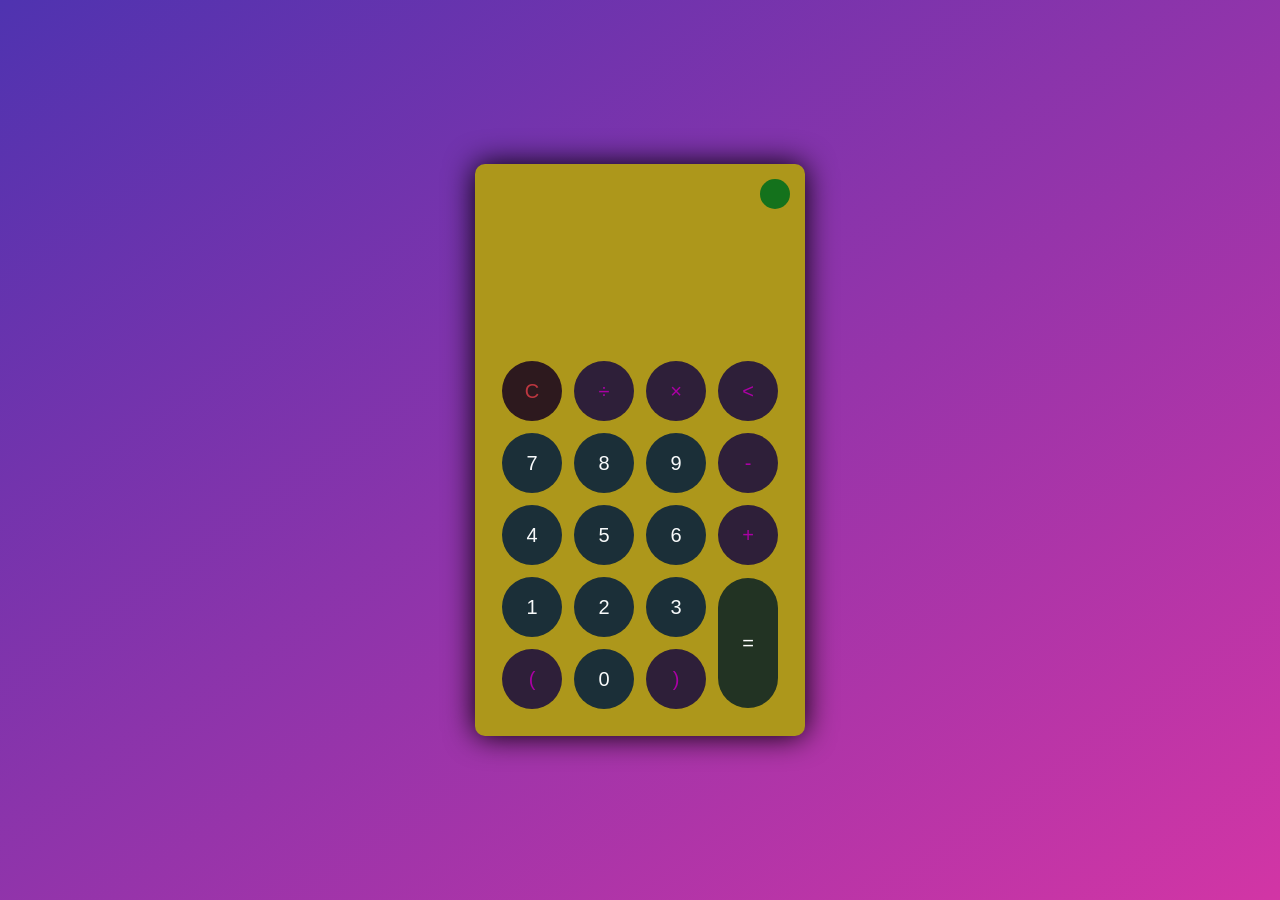
<file: task-4/index.html>
<!DOCTYPE html>
<html lang="en">
<head>
    <meta charset="UTF-8">
    <meta http-equiv="X-UA-Compatible" content="IE=edge">
    <meta name="viewport" content="width=device-width, initial-scale=1.0">
    <link rel="stylesheet" href="css/style.css">
    <title>Calculator</title>
</head>
<body>
    <div class="container">
        <div class="calculator dark">
            <div class="theme-toggler active">
                <i class="toggler-icon"></i>
            </div>
            <div class="display-screen">
                <div id="display"></div>
            </div>
            <div class="buttons">
                <table>
                    <tr>
                        <td><button class="btn-operator" id="clear">C</button></td>
                        <td><button class="btn-operator" id="/">&divide;</button></td>
                        <td><button class="btn-operator" id="*">&times;</button></td>
                        <td><button class="btn-operator" id="backspace"><</button></td>
                    </tr>
                    <tr>
                        <td><button class="btn-number" id="7">7</button></td>
                        <td><button class="btn-number" id="8">8</button></td>
                        <td><button class="btn-number" id="9">9</button></td>
                        <td><button class="btn-operator" id="-">-</button></td>
                    </tr>
                    <tr>
                        <td><button class="btn-number" id="4">4</button></td>
                        <td><button class="btn-number" id="5">5</button></td>
                        <td><button class="btn-number" id="6">6</button></td>
                        <td><button class="btn-operator" id="+">+</button></td>
                    </tr>
                    <tr>
                        <td><button class="btn-number" id="1">1</button></td>
                        <td><button class="btn-number" id="2">2</button></td>
                        <td><button class="btn-number" id="3">3</button></td>
                        <td rowspan="2"><button class="btn-equal" id="equal">=</button></td>
                    </tr>
                    <tr>
                        <td><button class="btn-operator" id="(">(</button></td>
                        <td><button class="btn-number" id="0">0</button></td>
                        <td><button class="btn-operator" id=")">)</button></td>
                    </tr>
                </table>
            </div>
        </div>
    </div>
    <script src="js/script.js"></script>
</body>
</html>
</file>
<file: task-4/css/style.css>
* {
    padding: 0;
    margin: 0;
    box-sizing: border-box;
    outline: 0;
    transition: all 0.5s ease;
}

body {
    font-family: sans-serif;
}

a {
    text-decoration: none;
    color: rgb(214, 8, 145);
}

body {
    background-image: linear-gradient( to bottom right, rgba(79,51,176,1.0),rgba(210,53,165));
}

.container {
    height: 100vh;
    width: 100vw;
    display: grid;
    place-items: center;
}

.calculator {
    position: relative;
    height: auto;
    width: auto;
    padding: 20px;
    border-radius: 10px;
    box-shadow: 0 0 30px #000;
}

.theme-toggler {
    position: absolute;
    top: 30px;
    right: 30px;
    color: rgb(192, 11, 11);
    cursor: pointer;
    z-index: 1;
}

.theme-toggler.active {
    color: #333;
}

.theme-toggler.active::before {
    background-color: rgb(20, 114, 28);
}

.theme-toggler::before {
    content: '';
    height: 30px;
    width: 30px;
    position: absolute;
    top: 50%;
    transform: translate(-50%, -50%);
    border-radius: 50%;
    background-color: #333;
    z-index: -1;
}

#display {
    margin: 0 10px;
    height: 150px;
    width: auto;
    max-width: 270px;
    display: flex;
    align-items: flex-end;
    justify-content: flex-end;
    font-size: 30px;
    margin-bottom: 20px;
    overflow-x: scroll;
  }

#display::-webkit-scrollbar {
    display: block;
    height: 3px;
}

button {
    height: 60px;
    width: 60px;
    border: 0;
    border-radius: 30px;
    margin: 5px;
    font-size: 20px;
    cursor: pointer;
    transition: all 200ms ease;
}

button:hover {
    transform: scale(1.1);
}

button#equal {
    height: 130px;
}

/* light theme */

.calculator {
    background-color: rgb(121, 12, 45);
}

.calculator #display {
    color: #acb810;
}

.calculator button#clear {
    background-color: #ffd5d8;
    color: #fc4552;
}

.calculator button.btn-number {
    background-color: #c3eaff;
    color: #000000;
}

.calculator button.btn-operator {
    background-color: #ffd0fb;
    color: #f967f3;
  }
  
  .calculator button.btn-equal {
    background-color: #adf9e7;
    color: #000;
  }

  /* dark theme */

  .calculator.dark {
    background-color: #ad971b;
  }

  .calculator.dark #display {
    color: #f8fafb;
  }

  .calculator.dark button#clear {
    background-color: #2d191e;
    color: #bd3740;
  }

  .calculator.dark button.btn-number {
    background-color: #1b2f38;
    color: #f8fafb;
  }

  .calculator.dark button.btn-operator {
    background-color: #2e1f39;
    color: #aa00a4;
  }
  
  .calculator.dark button.btn-equal {
    background-color: #223323;
    color: #ffffff;
  }
</file>
